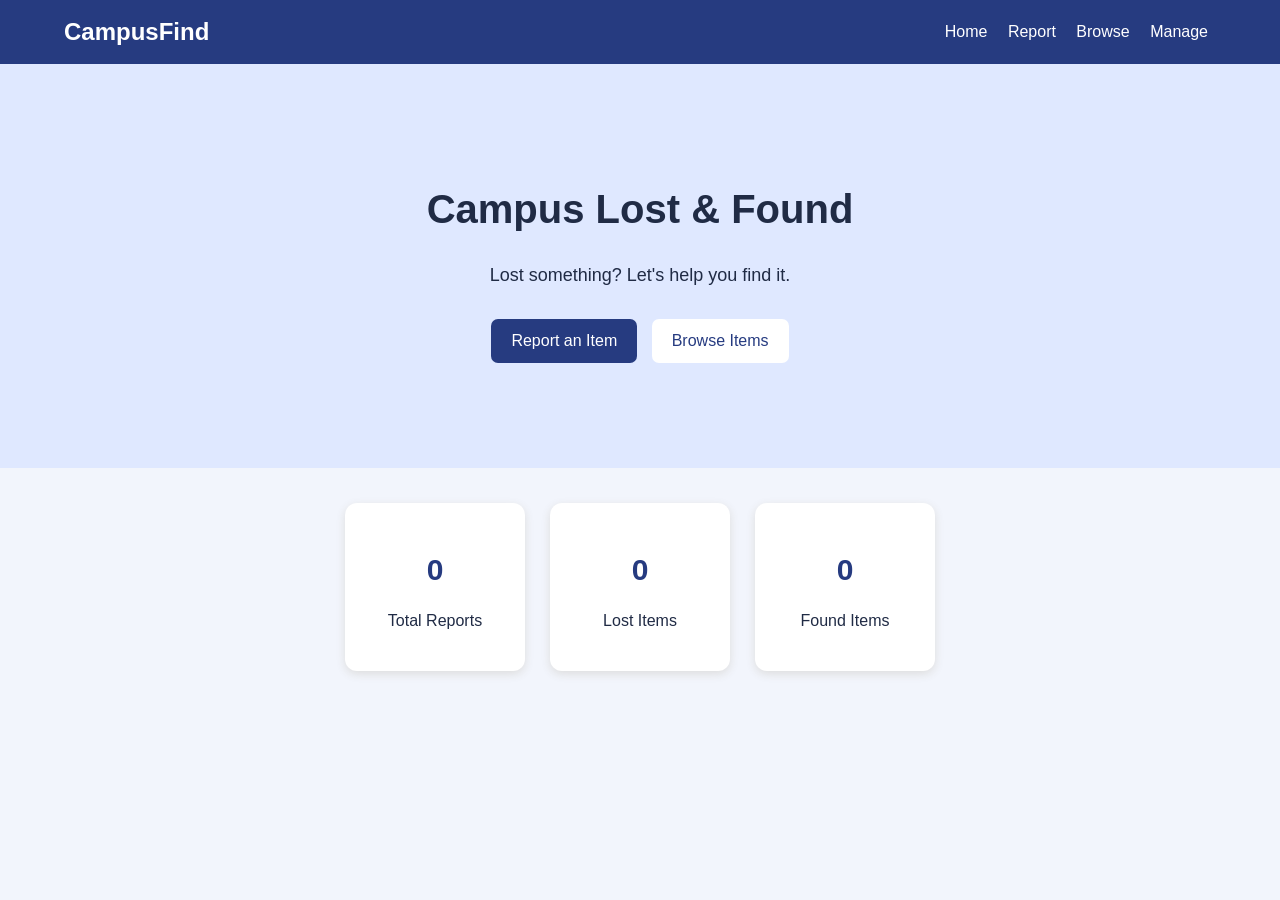
<file: index.html>
<!DOCTYPE html>
<html>
<head>
    <title>Campus Lost & Found</title>
    <link rel="stylesheet" href="style.css">
</head>
<body>

<nav>
    <h2>CampusFind</h2>
    <div>
        <a href="index.html">Home</a>
        <a href="report.html">Report</a>
        <a href="browse.html">Browse</a>
        <a href="manage.html">Manage</a>
    </div>
</nav>

<section class="hero">
    <h1>Campus Lost & Found</h1>
    <p>Lost something? Let's help you find it.</p>

    <a class="main-btn" href="report.html">
        Report an Item
    </a>

    <a class="second-btn" href="browse.html">
        Browse Items
    </a>
</section>

<section class="stats">
    <div class="card">
        <h2 id="totalItems"></h2>
        <p>Total Reports</p>
    </div>

    <div class="card">
        <h2 id="lostItems">0</h2>
        <p>Lost Items</p>
    </div>

    <div class="card">
        <h2 id="foundItems">0</h2>
        <p>Found Items</p>
    </div>
</section>

<script src="script.js"></script>
</body>
</html>
</file>
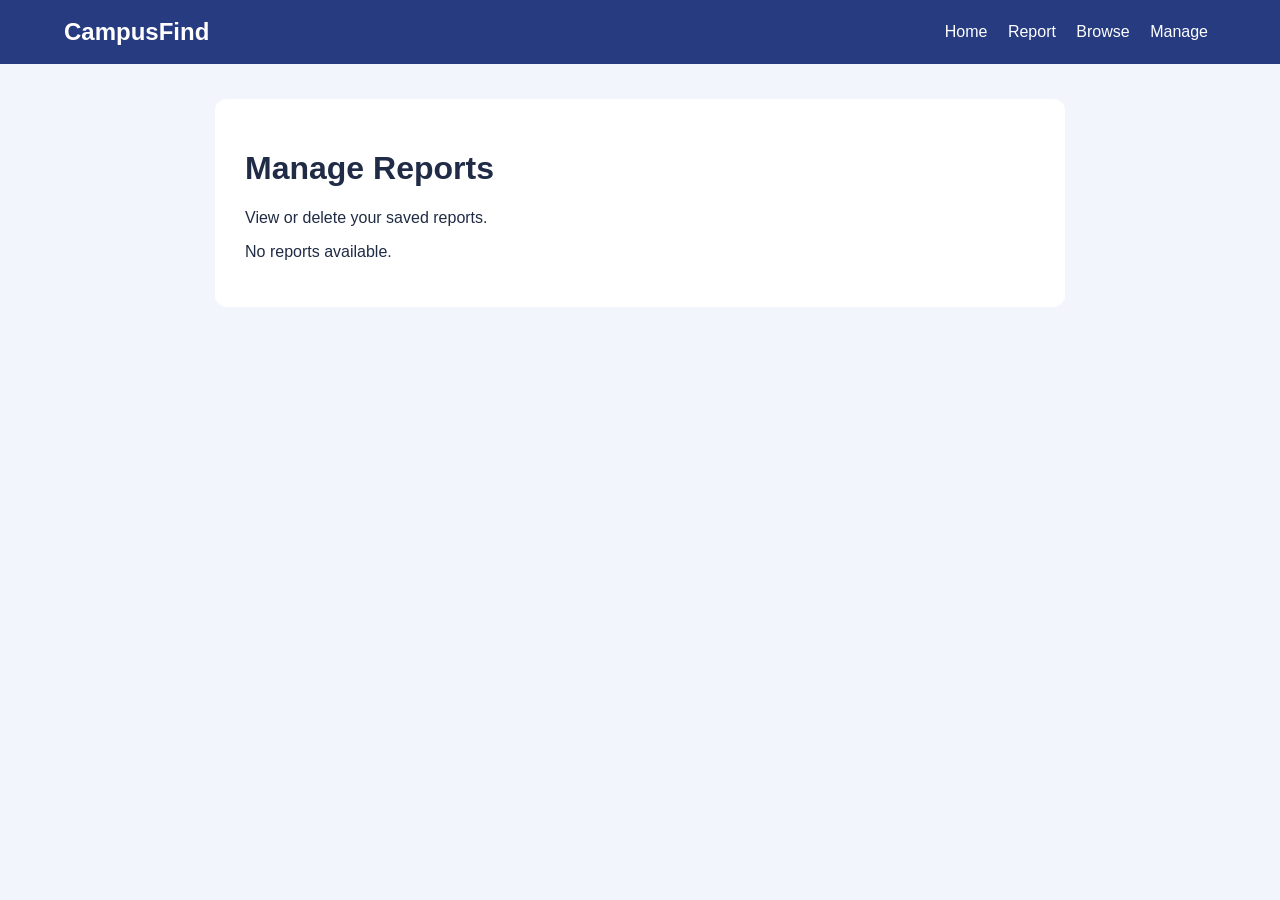
<file: manage.html>
<!DOCTYPE html>
<html>
<head>
    <title>Manage Reports</title>
    <link rel="stylesheet" href="style.css">
</head>
<body>

<nav>
    <h2>CampusFind</h2>
    <div>
        <a href="index.html">Home</a>
        <a href="report.html">Report</a>
        <a href="browse.html">Browse</a>
        <a href="manage.html">Manage</a>
    </div>
</nav>

<div class="content">

    <h1>Manage Reports</h1>

    <p>View or delete your saved reports.</p>

    <div id="manageContainer"></div>

</div>

<script src="script.js"></script>
</body>
</html>
</file>
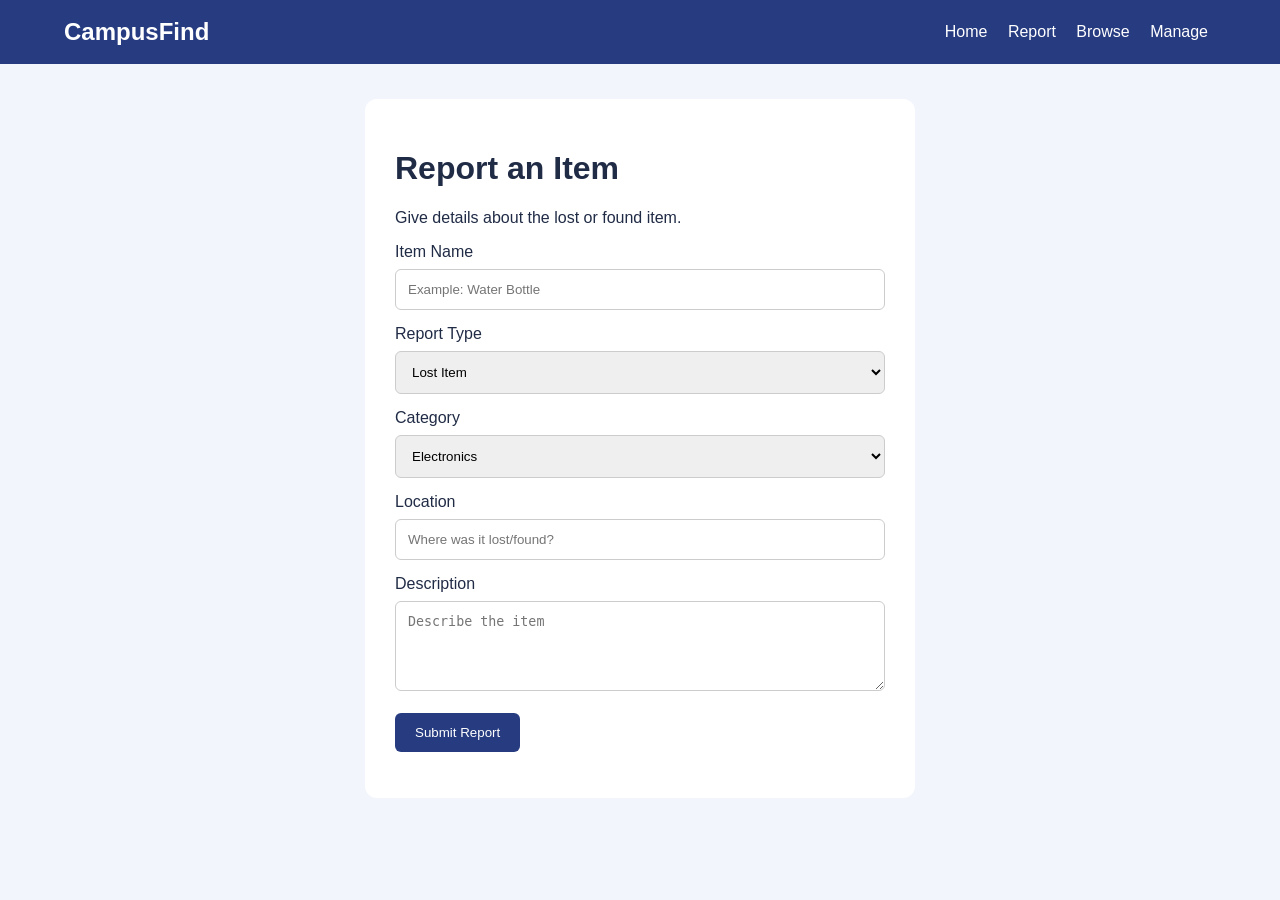
<file: report.html>
<!DOCTYPE html>
<html>
<head>
    <title>Report Item</title>
    <link rel="stylesheet" href="style.css">
</head>
<body>

<nav>
    <h2>CampusFind</h2>
    <div>
        <a href="index.html">Home</a>
        <a href="report.html">Report</a>
        <a href="browse.html">Browse</a>
        <a href="manage.html">Manage</a>
    </div>
</nav>

<div class="form-container">

    <h1>Report an Item</h1>
    <p>Give details about the lost or found item.</p>

    <form id="reportForm">

        <label>Item Name</label>
        <input type="text" id="itemName"
        placeholder="Example: Water Bottle" required>

        <label>Report Type</label>
        <select id="itemType">
            <option value="Lost">Lost Item</option>
            <option value="Found">Found Item</option>
        </select>

        <label>Category</label>
        <select id="category">
            <option>Electronics</option>
            <option>Books</option>
            <option>Accessories</option>
            <option>Documents</option>
            <option>Others</option>
        </select>

        <label>Location</label>
        <input type="text" id="location"
        placeholder="Where was it lost/found?" required>

        <label>Description</label>
        <textarea id="description"
        placeholder="Describe the item"></textarea>

        <button type="submit">Submit Report</button>

    </form>

    <p id="message"></p>

</div>

<script src="script.js"></script>
</body>
</html>
</file>
<file: style.css>
* {
    box-sizing: border-box;
}

body {
    margin: 0;
    font-family: Arial, sans-serif;
    background: #f2f5fc;
    color: #202b45;
}

nav {
    background: #263b80;
    color: white;
    padding: 18px 5%;
    display: flex;
    justify-content: space-between;
    align-items: center;
    flex-wrap: wrap;
}

nav h2 {
    margin: 0;
}

nav a {
    color: white;
    text-decoration: none;
    margin: 8px;
}

nav a:hover {
    text-decoration: underline;
}

.hero {
    text-align: center;
    padding: 90px 20px;
    background: #dfe8ff;
}

.hero h1 {
    font-size: 40px;
}

.hero p {
    font-size: 18px;
}

.main-btn, .second-btn {
    display: inline-block;
    padding: 13px 20px;
    margin: 15px 5px;
    border-radius: 7px;
    text-decoration: none;
}

.main-btn {
    background: #263b80;
    color: white;
}

.second-btn {
    background: white;
    color: #263b80;
}

.stats {
    display: flex;
    justify-content: center;
    gap: 25px;
    padding: 35px 15px;
    flex-wrap: wrap;
}

.card {
    background: white;
    padding: 25px;
    width: 180px;
    text-align: center;
    border-radius: 12px;
    box-shadow: 0 3px 10px #ddd;
}

.card h2 {
    color: #263b80;
    font-size: 30px;
}

.form-container, .content {
    background: white;
    max-width: 850px;
    margin: 35px auto;
    padding: 30px;
    border-radius: 12px;
}

.form-container {
    max-width: 550px;
}

label {
    display: block;
    margin-top: 15px;
}

input, select, textarea {
    width: 100%;
    padding: 12px;
    margin-top: 8px;
    border: 1px solid #ccc;
    border-radius: 6px;
}

textarea {
    min-height: 90px;
}

button {
    background: #263b80;
    color: white;
    padding: 12px 20px;
    border: none;
    border-radius: 6px;
    margin-top: 18px;
    cursor: pointer;
}

button:hover {
    background: #4058ad;
}

.items-grid {
    display: grid;
    grid-template-columns: repeat(auto-fit, minmax(220px, 1fr));
    gap: 20px;
    margin-top: 25px;
}

.item-card {
    background: #edf2ff;
    padding: 20px;
    border-radius: 10px;
    border-left: 5px solid #263b80;
}

.item-card h3 {
    margin-top: 0;
}

.delete-btn {
    background: #c0392b;
}

#message {
    color: green;
    font-weight: bold;
}

@media (max-width: 600px) {
    nav {
        gap: 15px;
    }

    .hero h1 {
        font-size: 30px;
    }

    .form-container, .content {
        margin: 15px;
        padding: 20px;
    }
}
</file>
